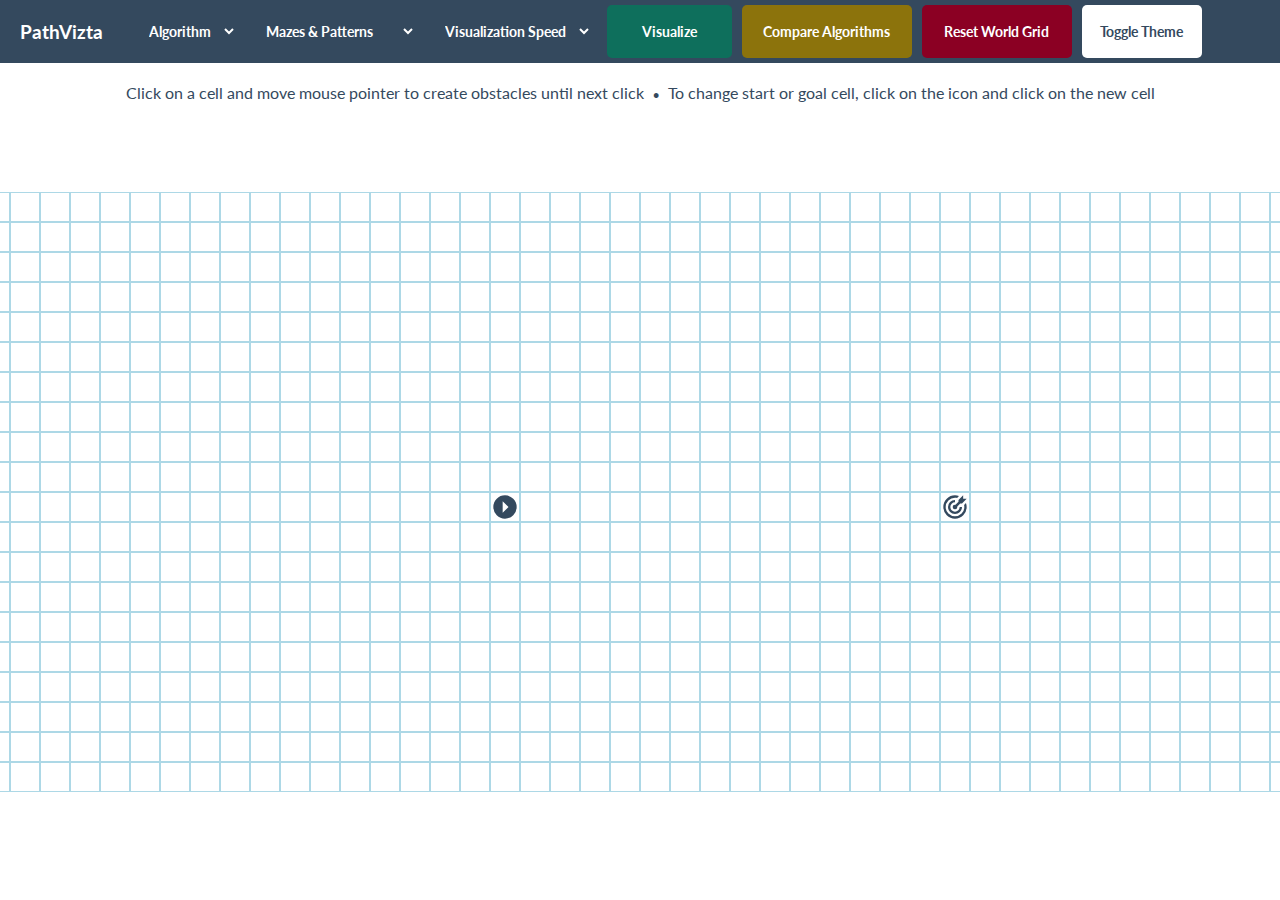
<file: index.html>
<!DOCTYPE html>
<html lang="en">
<head>
  <meta charset="UTF-8">
  <meta name="viewport" content="width=device-width, initial-scale=1.0">
  <link rel="shortcut icon" href="./assets/favicon.png" type="image/x-icon">
  <link rel="stylesheet" href="./styles/index.css">
  <script type="module" src="./scripts/main.js" defer></script>
  <title>PathVizta</title>
</head>
<body class="App">
  <header>
    <span class="app-title" id="app-title">PathVizta</span>

    <div class="control-inputs">
      <select name="algo-selector" id="algo-selector">
        <option value="" disabled selected hidden>Algorithm</option> <!--Setting placeholder but hiding it to make it an unselectable option-->
        <option value="dijkstra">Dijkstra's</option>
        <option value="a-star">A*</option>
      </select>


      <select name="maze-selector" id="maze-selector">
        <option value="" disabled selected hidden>Mazes & Patterns</option> <!--Setting placeholder but hiding it to make it an unselectable option-->
        <option value="">None</option>
        <option value="simple-stair-pattern">Simple Stair Pattern</option>
        <option value="basic-random-maze">Basic Random Maze</option>
        <option value="recursive-division" disabled>Recursive Division</option>
      </select>

      <select name="visualization-speed-selector" id="visualization-speed-selector">
        <option value="" disabled selected hidden>Visualization Speed</option> <!--Setting placeholder but hiding it to make it an unselectable option-->
        <option value="fast">Fast Speed</option>
        <option value="medium">Medium Speed</option>
        <option value="slow">Slow Speed</option>
      </select>
      
      <button id="visualize-btn">Visualize</button>
      <button id="compare-algos-btn">Compare Algorithms</button>
      <button id="reset-world-grid-btn">Reset World Grid</button>
      <button id="toggle-theme-btn">Toggle Theme</button>

    </div>
  </header>

  <div class="instructions">
    Click on a cell and move mouse pointer to create obstacles until next click &nbsp; <span class="dot">&middot;</span> &nbsp; To change start or goal cell, click on the icon and click on the new cell
  </div>

  <main class="world-grid-container" id="world-grid-container"></main>

</body>
</html>
</file>
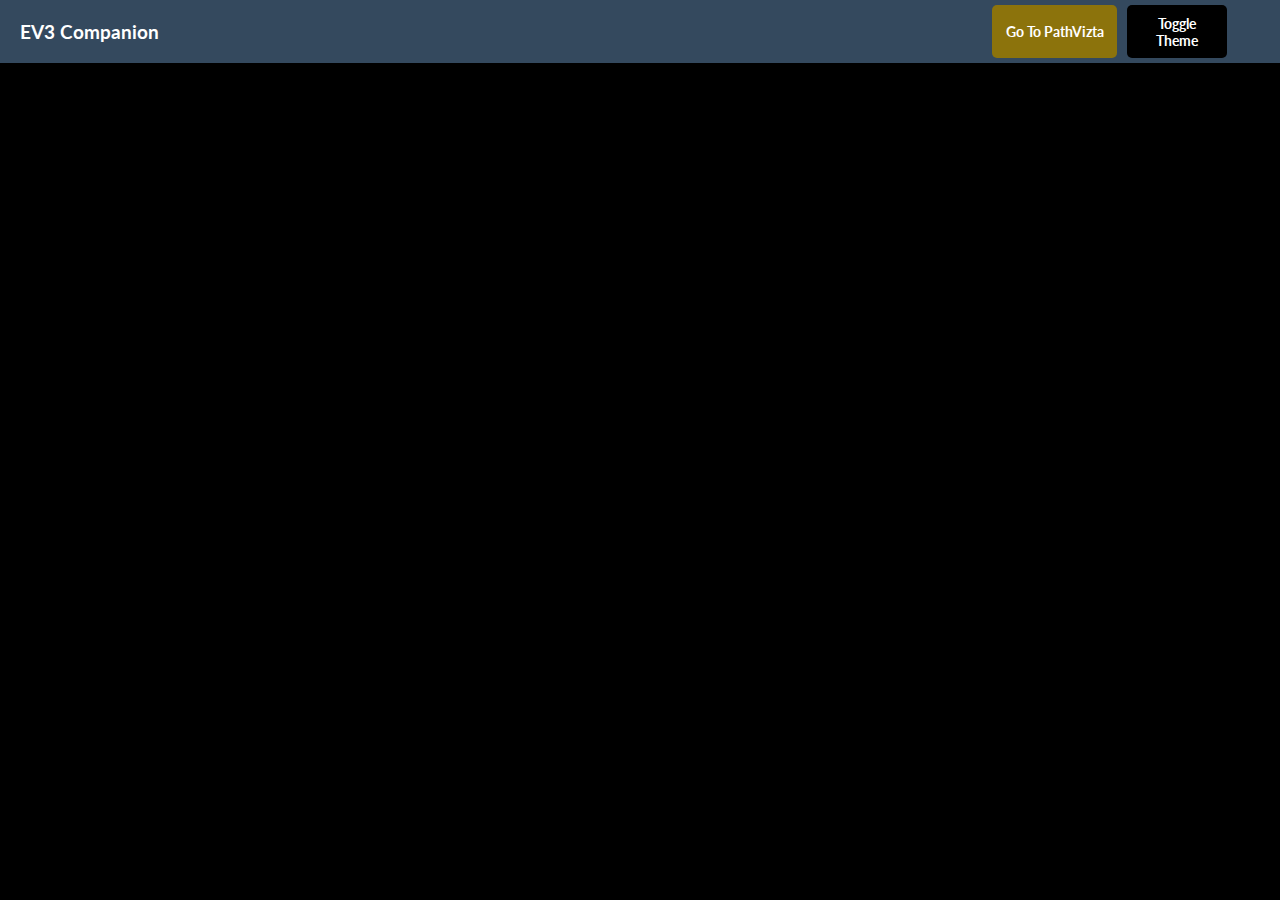
<file: ev3-companion/ev3-companion.html>
<!DOCTYPE html>
<html lang="en">
<head>
  <meta charset="UTF-8">
  <meta name="viewport" content="width=device-width, initial-scale=1.0">
  <link rel="shortcut icon" href="../assets/ev3-favicon.png" type="image/x-icon">
  <link rel="stylesheet" href="./styles/index.css">
  <script type="module" src="./scripts/main.js" defer></script>
  <title>EV3 Companion</title>
</head>
<body class="App">
  <header>
    <span class="app-title" id="app-title">EV3 Companion</span>

    <div class="control-inputs">
      <button class="pathvizta-btn" id="pathvizta-btn"> Go To PathVizta</button>
      <button id="toggle-theme-btn">Toggle Theme</button>
    </div>
  </header>



  <main class="world-grid-container" id="world-grid-container"></main>

</body>
</html>
</file>
<file: styles/index.css>
/* Lato Font */
@import url('https://fonts.googleapis.com/css2?family=Lato:ital,wght@0,100;0,300;0,400;0,700;0,900;1,100;1,300;1,400;1,700;1,900&display=swap');

/* EB Garamond Font */
@import url('https://fonts.googleapis.com/css2?family=EB+Garamond:ital,wght@0,400;0,500;0,600;0,700;0,800;1,400;1,500;1,600;1,700;1,800&display=swap');

/* Import other CSS files*/ 
@import url('./header.css');
@import url('./worldgrid.css');
@import url('./instructions.css');
@import url('./visualization.css');


/* Basic CSS Reset, Font Setups, Global, and Global CSS Variables */
* {
  margin: 0;
  box-sizing: border-box;
  border-collapse: collapse;


  /* EB Garamond Font Setup -> placed here for reference */
  font-family: 'EB Garamond', serif;

  /* Lato Font Setup -> placed here for reference */
  font-family: 'Lato', sans-serif;

  /* Colors */
  --dark-blue: #34495E;
  --light-blue: #4D6A99;
  --light-green: #0e6f5c;
  --dark-red: #8b0023;
  --yellow: #8C730C;

  /*Dimensions */
  --header-height: 7vh;
}

html{
  width: 100%;
}

:root,
:root.light {
  --header-color: var(--dark-blue);
  --header-text-color: white;
  --body-color: white;
  --body-text-color: var(--dark-blue);
  --world-grid-color: white;
  --grid-icons-color: var(--dark-blue);
  --obstacle-color: var(--dark-blue);
  --visited-cell-color: #40CEE3;
  --shortest-path-color: #FFFE6A;
}


:root.dark{
  --header-color: var(--dark-blue);
  --header-text-color: white;
  --body-color: black;
  --body-text-color: white;
  --world-grid-color: var(--dark-blue);
  --grid-icons-color: white;
  --obstacle-color: white;
  /* --visited-cell-color: violet;
  --shortest-path-color: yellow; */
  --visited-cell-color: #40CEE3;
  --shortest-path-color: #FFFE6A;
}



body{
  background-color: var(--body-color);
  height: 100%;
  width: 100%;

}


/* Default Styling for Small-Screen Devices */
.Small-Screen {
  height: 100vh;
  display: flex;
  align-items: center;
  justify-content: center;

  font-weight: bold;
  font-size: 1.5rem;

  background-color: var(--dark-blue);
  color: white;
}
</file>
<file: ev3-companion/styles/index.css>
/* Lato Font */
@import url('https://fonts.googleapis.com/css2?family=Lato:ital,wght@0,100;0,300;0,400;0,700;0,900;1,100;1,300;1,400;1,700;1,900&display=swap');

/* EB Garamond Font */
@import url('https://fonts.googleapis.com/css2?family=EB+Garamond:ital,wght@0,400;0,500;0,600;0,700;0,800;1,400;1,500;1,600;1,700;1,800&display=swap');

/* Import other CSS files*/
@import url('./header.css');



/* Basic CSS Reset, Font Setups, Global, and Global CSS Variables */
* {
  margin: 0;
  box-sizing: border-box;
  border-collapse: collapse;


  /* EB Garamond Font Setup -> placed here for reference */
  font-family: 'EB Garamond', serif;

  /* Lato Font Setup -> placed here for reference */
  font-family: 'Lato', sans-serif;

  /* Colors */
  --dark-blue: #34495E;
  --light-blue: #4D6A99;
  --light-green: #0e6f5c;
  --dark-red: #8b0023;
  --yellow: #8C730C;

  /*Dimensions */
  --header-height: 7vh;
}

html {
  width: 100%;
}

:root,
:root.dark {
  --header-color: var(--dark-blue);
  --header-text-color: white;
  --body-color: black;
  --body-text-color: white;
  --world-grid-color: var(--dark-blue);
  --grid-icons-color: white;
  --obstacle-color: white;
}

:root.light {
  --body-color: white;
  --body-text-color: var(--dark-blue);
  --world-grid-color: white;
  --grid-icons-color: var(--dark-blue);
  --obstacle-color: var(--dark-blue);
}

body {
  background-color: var(--body-color);
  height: 100%;
  width: 100%;

}


/* Default Styling for Small-Screen Devices */
.Small-Screen {
  height: 100vh;
  display: flex;
  align-items: center;
  justify-content: center;

  font-weight: bold;
  font-size: 1.5rem;

  background-color: var(--dark-blue);
  color: white;
}
</file>
